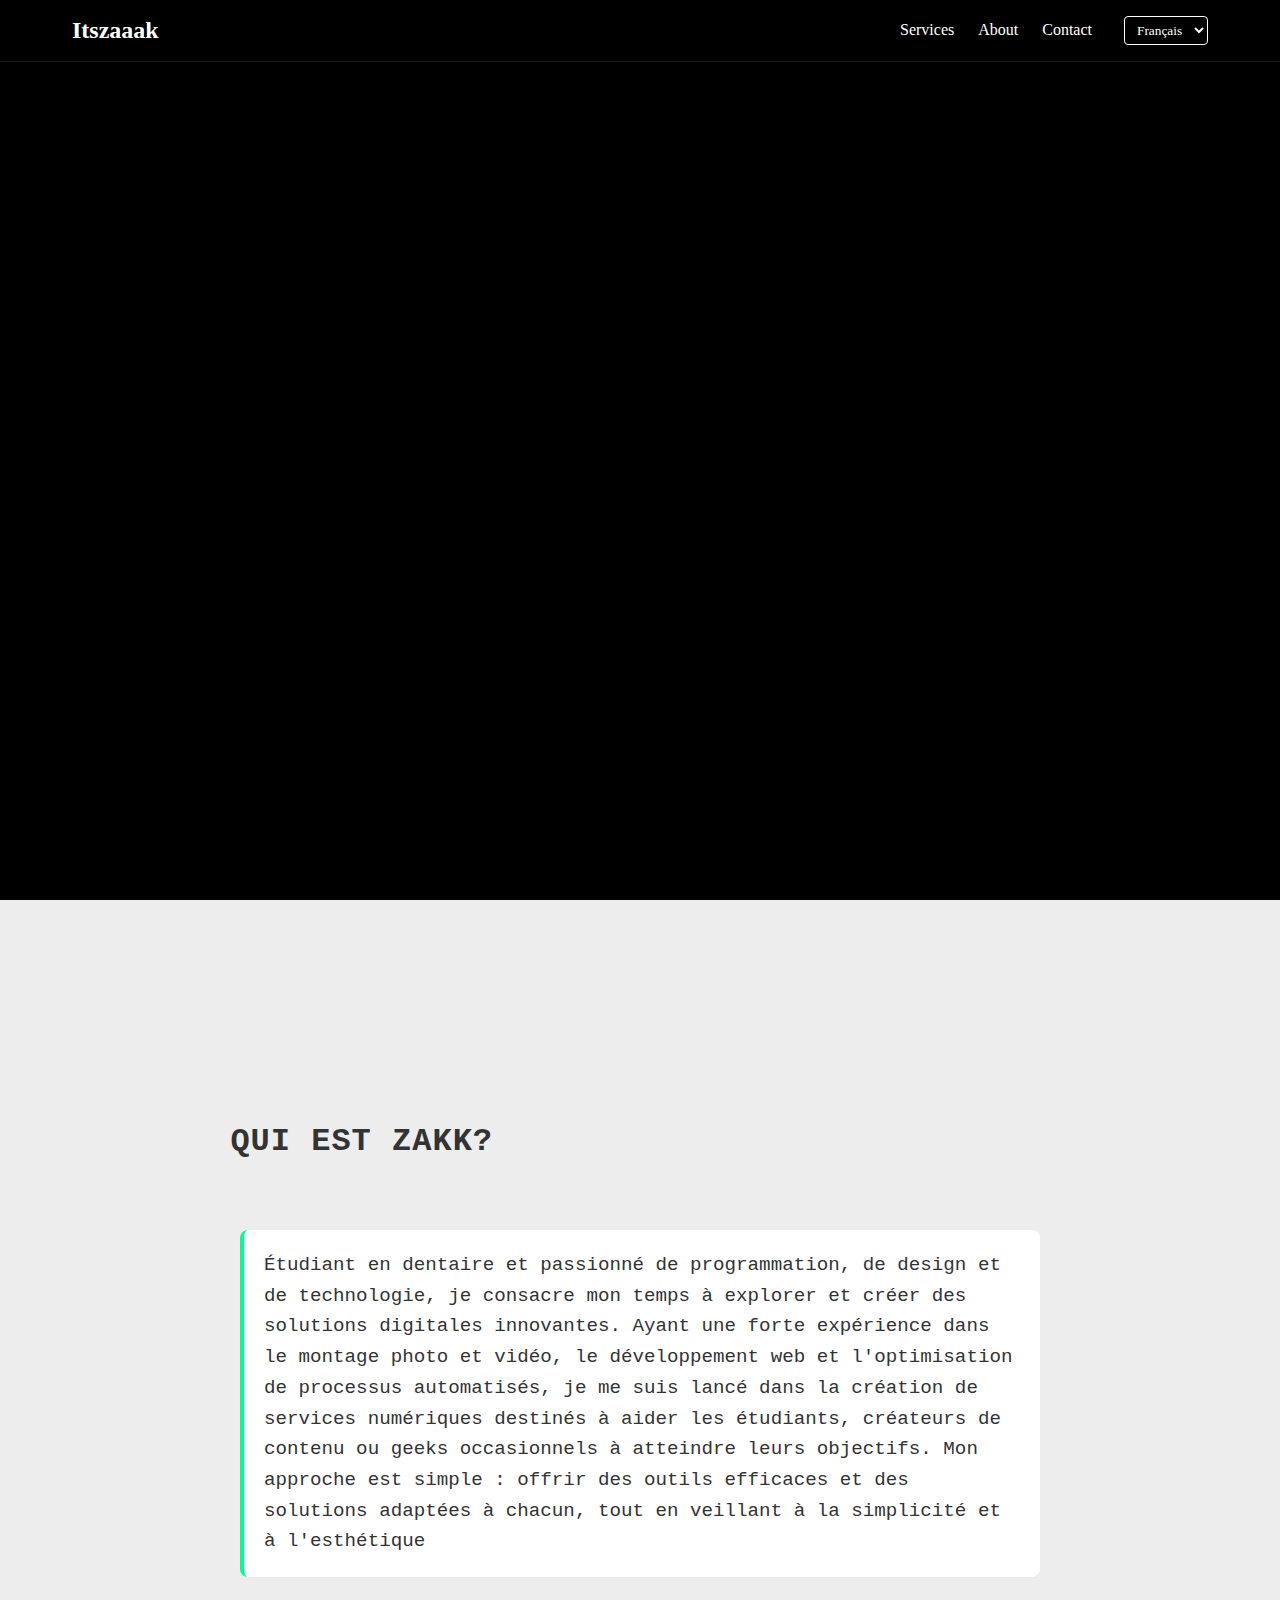
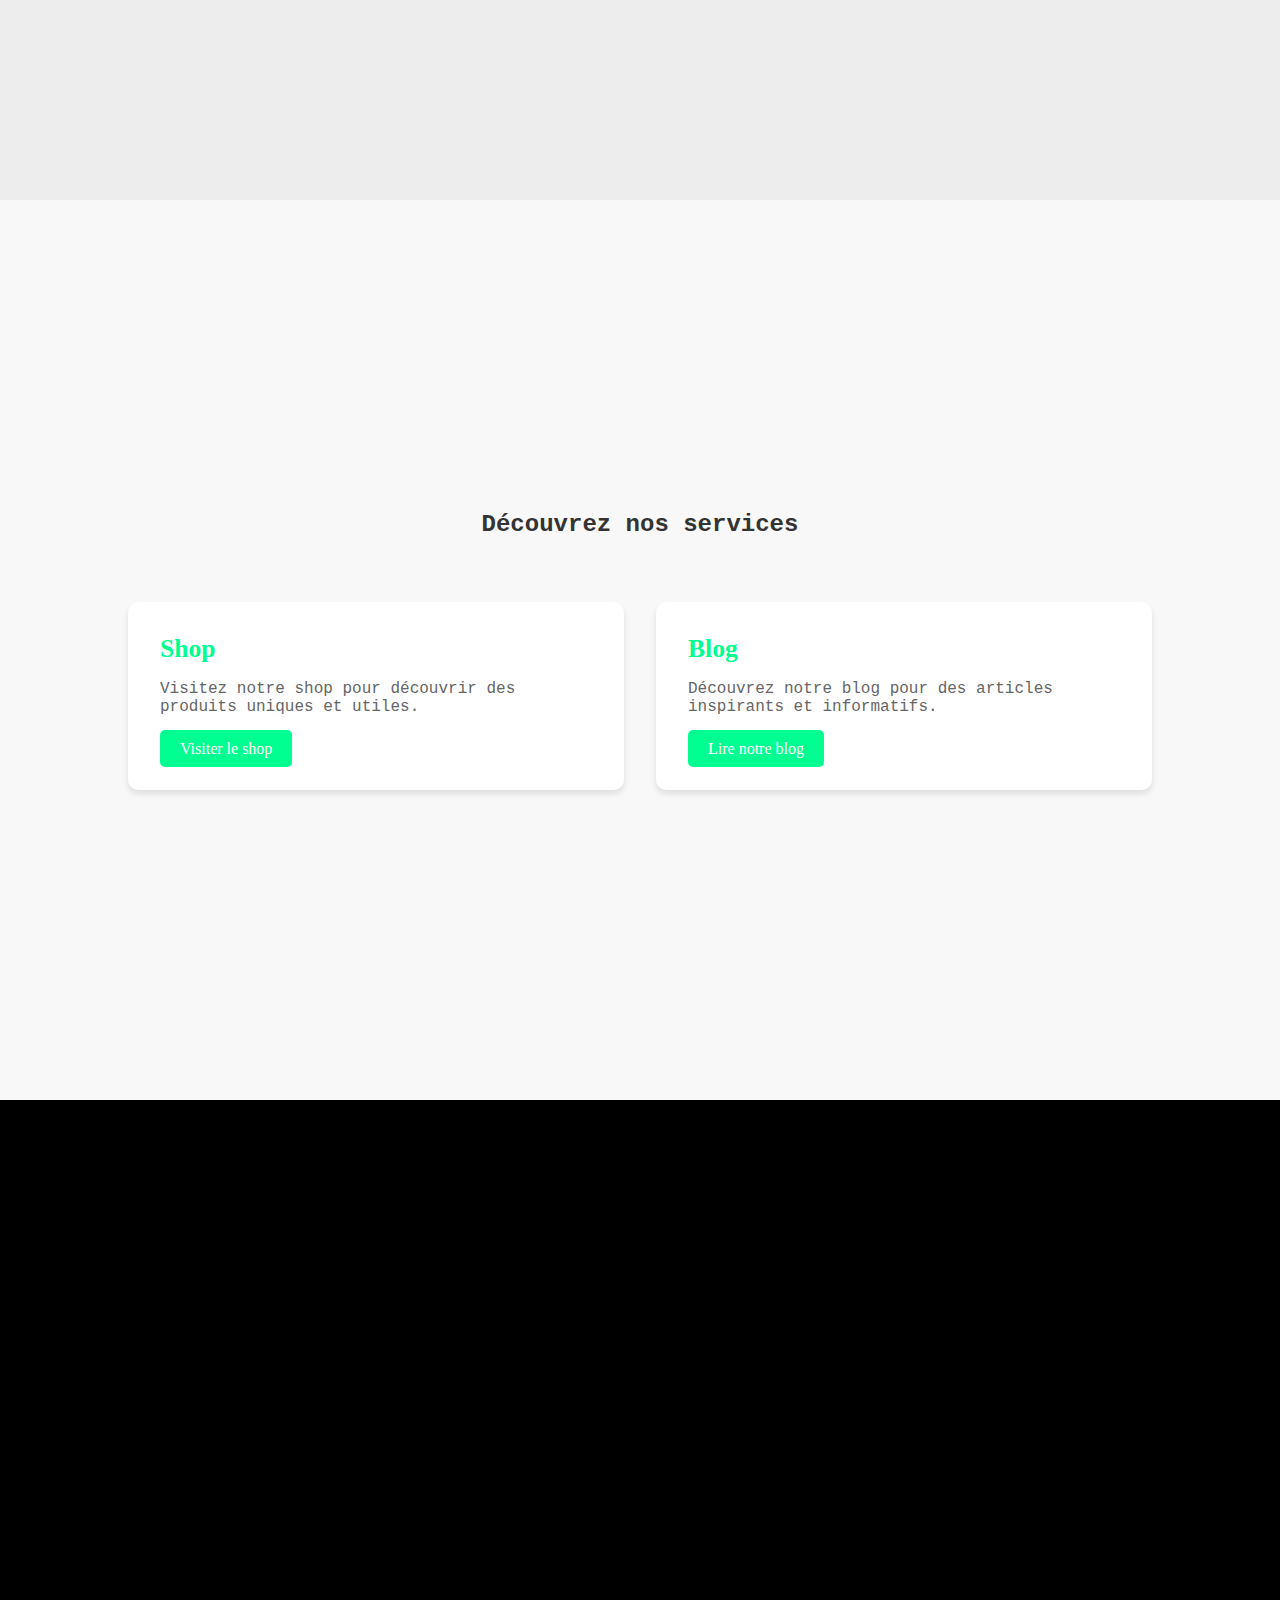
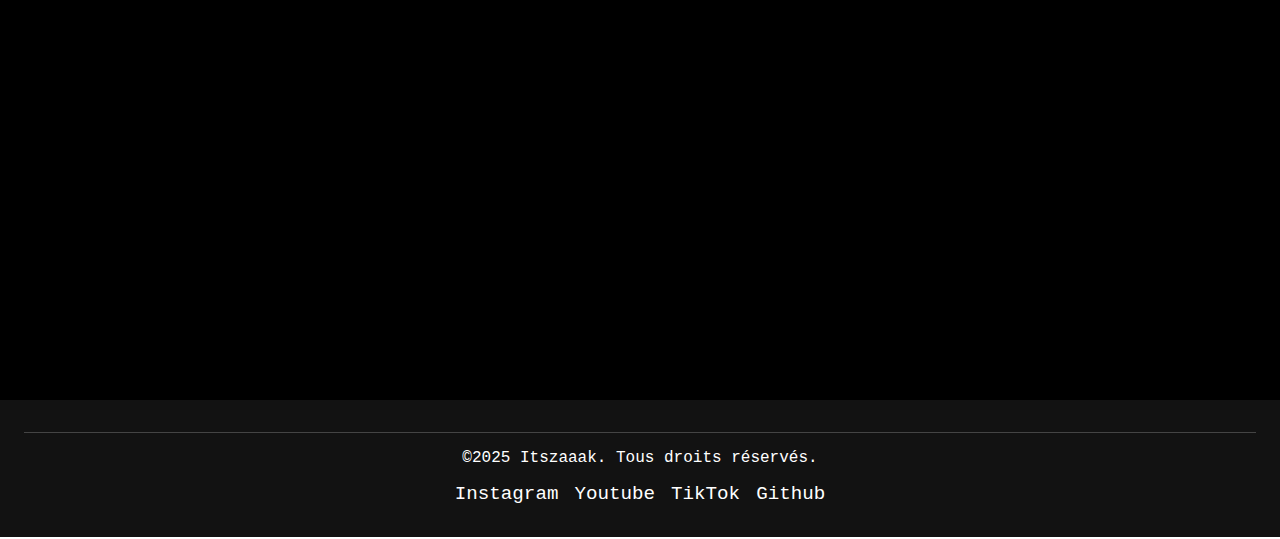
<file: index.html>
<!DOCTYPE html>
<html lang="fr">
<head>
    <meta charset="UTF-8">
    <meta name="viewport" content="width=device-width, initial-scale=1.0">
    <title>Itszaaak</title>
    <link rel="stylesheet" href="/css/index.css">
    <link rel="stylesheet" href="/css/nav-footbar.css">
    <link rel="script" href="/js/scrip.js">
</head>
<body>
    <header>
        <div class="container">
            <h1>Itszaaak</h1>
            <nav>
                <ul>
                    <li><a href="#">Services</a></li>
                    <li><a href="#">About</a></li>
                    <li><a href="#">Contact</a></li>
                </ul>
                <div class="language-selector">
                    <select onchange="window.location.href=this.value;">
                        <option value="/fr/" lang="fr">Français</option>
                        <option value="/en/" lang="en">English</option>
                        <option value="/it/" lang="it">Italiano</option>
                    </select>
                </div>
                <div class="burger-menu" id="burger-menu">
                    <div class="bar"></div>
                    <div class="bar"></div>
                    <div class="bar"></div>
                </div>
            </nav>
        </div>
    </header>
    <main>
        <section class="landigpage">
            <div class="terminal">
                <div class="terminal-text">
                    <p>> Bienvenue sur Itszaaak</p>
                    <p>> Créateur de guides, outils et solutions.
                    <p>> Cliquez <span class="highlight terminal-command">help</span> pour commencer...</p>
                </div>
            </div>
        </section> 
        <section class="about">
            <h2>qui est Zakk?</h2>
            <p>Étudiant en dentaire et passionné de programmation, de design et de technologie, je consacre mon temps à explorer et créer des solutions digitales innovantes. Ayant une forte expérience dans le montage photo et vidéo, le développement web et l'optimisation de processus automatisés, je me suis lancé dans la création de services numériques destinés à aider les étudiants, créateurs de contenu ou geeks occasionnels à atteindre leurs objectifs. Mon approche est simple : offrir des outils efficaces et des solutions adaptées à chacun, tout en veillant à la simplicité et à l'esthétique</p>
        </section>
        <section class="services">
            <h2>Découvrez nos services</h2>
            <div class="card-container">
              <div class="card">
                <h3>Shop</h3>
                <p>Visitez notre shop pour découvrir des produits uniques et utiles.</p>
                <a href="#" class="btn">Visiter le shop</a>
              </div>
              <div class="card">
                <h3>Blog</h3>
                <p>Découvrez notre blog pour des articles inspirants et informatifs.</p>
                <a href="#" class="btn">Lire notre blog</a>
              </div>
            </div>
        </section>
        <section class="footer-terminal">
            <div class="fterminal">
              <div class="fterminal-text">
                <p>> Merci d'avoir visité</p>
                <p>> Revenez bientôt pour des nouvelles guides</p>
                <p>> Fin de session...</p>
                <div class="floading-bar-container">
                  <div class="floading-bar"></div>
                </div>
              </div>
            </div>
          </section>
    </main>    
    <footer>
        <div class="container">
            <p>&copy;2025 Itszaaak. Tous droits réservés.</p>
            <div class="social-links">
                <a href="#" target="_blank">Instagram</a>
                <a href="#">Youtube</a>
                <a href="#">TikTok</a>
                <a href="#">Github</a>
            </div>
        </div>
    </footer>
    <script src="/js/scrip.js"></script>
</body>
</html>
</file>
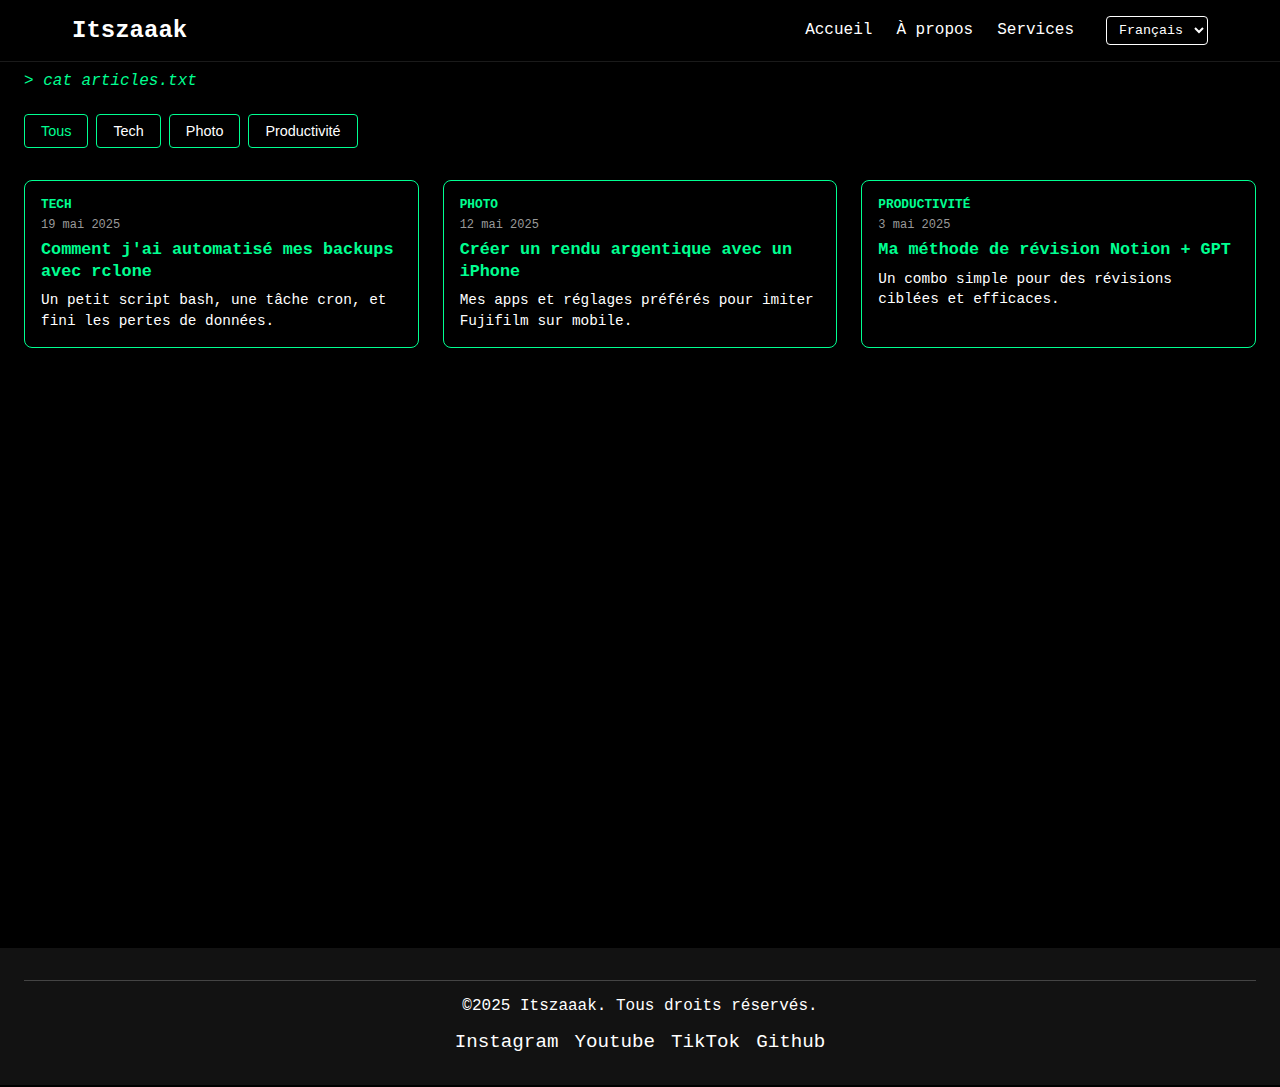
<file: blog.html>
<!DOCTYPE html>
<html lang="fr">
<head>
    <meta charset="UTF-8">
    <meta name="viewport" content="width=device-width, initial-scale=1.0">
    <title>Blog</title>
    <link rel="stylesheet" href="/css/nav-footbar.css">
     <link rel="stylesheet" href="/css/blog.css">
</head>
<body>
    <header>
        <div class="container">
            <h1>Itszaaak</h1>
            <nav>
                <ul>
                    <li><a href="/index.html">Accueil</a></li>
                    <li><a href="/index.html#about">À propos</a></li>
                    <li><a href="/index.html#services">Services</a></li>
                </ul>
                <div class="language-selector">
                    <select onchange="window.location.href=this.value;">
                        <option value="/fr/" lang="fr">Français</option>
                    </select>
                </div>
                <div class="burger-menu" id="burger-menu">
                    <div class="bar"></div>
                    <div class="bar"></div>
                    <div class="bar"></div>
                </div>
            </nav>
        </div>
    </header>
    <main>

        <div class="terminal-line">> cat articles.txt</div>
        
        <div class="filters">
            <button class="active" data-filter="all">Tous</button>
            <button data-filter="tech">Tech</button>
            <button data-filter="photo">Photo</button>
            <button data-filter="productivity">Productivité</button>
        </div>

        <div class="articles">
            <a href="/ArticlesBlog/article1.html" class="article" data-category="tech">
                <div class="badge">Tech</div>
                <div class="date">19 mai 2025</div>
                <div class="title">Comment j'ai automatisé mes backups avec rclone</div>
                <div class="summary">Un petit script bash, une tâche cron, et fini les pertes de données.</div>
            </a>
            <a href="/blog/article2.html" class="article" data-category="photo">
                <div class="badge">Photo</div>
                <div class="date">12 mai 2025</div>
                <div class="title">Créer un rendu argentique avec un iPhone</div>
                <div class="summary">Mes apps et réglages préférés pour imiter Fujifilm sur mobile.</div>
            </a>
            <a href="/blog/article3.html" class="article" data-category="productivity">
                <div class="badge">Productivité</div>
                <div class="date">3 mai 2025</div>
                <div class="title">Ma méthode de révision Notion + GPT</div>
                <div class="summary">Un combo simple pour des révisions ciblées et efficaces.</div>
            </a>
        </div>
    </main>
    <footer>
        <div class="container">
            <p>&copy;2025 Itszaaak. Tous droits réservés.</p>
            <div class="social-links">
                <a href="https://www.instagram.com/zakkariaerrouman/" target="_blank">Instagram</a>
                <a href="#" target="_blank">Youtube</a>
                <a href="#" target="_blank">TikTok</a>
                <a href="https://github.com/itszaaak" target="_blank">Github</a>
            </div>
        </div>
    </footer>
    <script src="/js/scrip.js"></script>
</body>
</html>
</file>
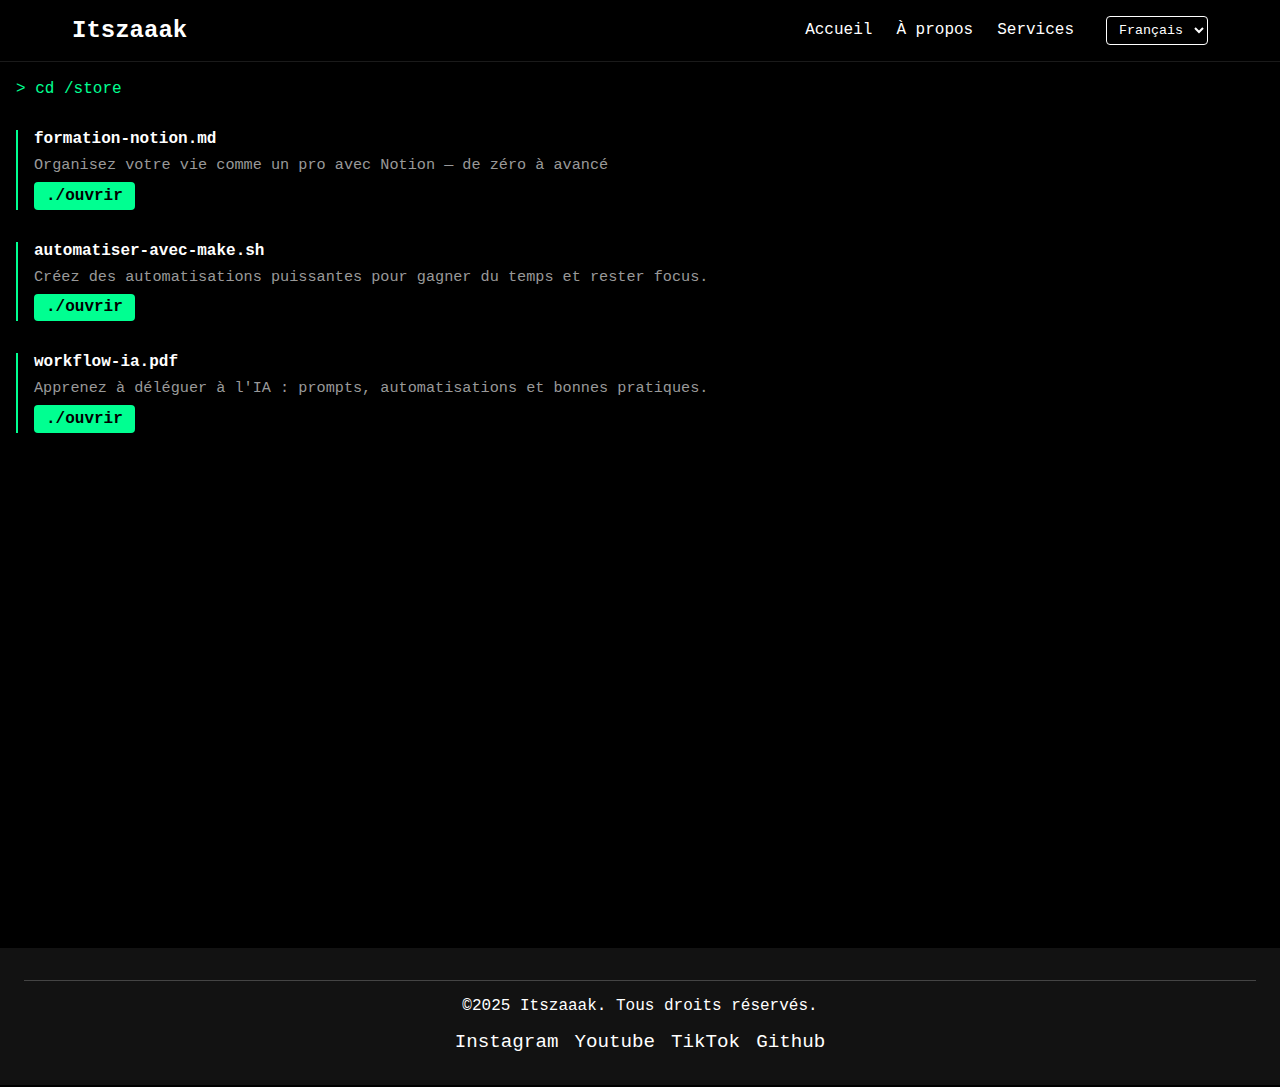
<file: shop.html>
<!DOCTYPE html>
<html lang="fr">
<head>
    <meta charset="UTF-8">
    <meta name="viewport" content="width=device-width, initial-scale=1.0">
    <title>Shop</title>
    <link rel="stylesheet" href="/css/nav-footbar.css">
    <link rel="stylesheet" href="/css/shop.css">
</head>
<body>
    <header>
        <div class="container">
            <h1>Itszaaak</h1>
            <nav>
                <ul>
                    <li><a href="/index.html">Accueil</a></li>
                    <li><a href="/index.html/#about">À propos</a></li>
                    <li><a href="/index.html#services">Services</a></li>
                </ul>
                <div class="language-selector">
                    <select onchange="window.location.href=this.value;">
                        <option value="/fr/" lang="fr">Français</option>
                    </select>
                </div>
                <div class="burger-menu" id="burger-menu">
                    <div class="bar"></div>
                    <div class="bar"></div>
                    <div class="bar"></div>
                </div>
            </nav>
        </div>
    </header>
    <main class="shop-terminal">
        <section class="terminal-header">
            <p>> cd /store</p>
        </section>

        <section class="terminal-products">
            <article class="terminal-product">
            <p class="filename">formation-notion.md</p>
            <p class="description">Organisez votre vie comme un pro avec Notion — de zéro à avancé</p>
            <a href="#" class="terminal-link" target="_blank">./ouvrir</a>
            </article>

            <article class="terminal-product">
            <p class="filename">automatiser-avec-make.sh</p>
            <p class="description">Créez des automatisations puissantes pour gagner du temps et rester focus.</p>
            <a href="#" class="terminal-link" target="_blank">./ouvrir</a>
            </article>

            <article class="terminal-product">
            <p class="filename">workflow-ia.pdf</p>
            <p class="description">Apprenez à déléguer à l'IA : prompts, automatisations et bonnes pratiques.</p>
            <a href="#" class="terminal-link" target="_blank">./ouvrir</a>
            </article>
        </section>
    </main>
    <footer>
        <div class="container">
            <p>&copy;2025 Itszaaak. Tous droits réservés.</p>
            <div class="social-links">
                <a href="https://www.instagram.com/zakkariaerrouman/" target="_blank">Instagram</a>
                <a href="#" target="_blank">Youtube</a>
                <a href="#" target="_blank">TikTok</a>
                <a href="https://github.com/itszaaak" target="_blank">Github</a>
            </div>
        </div>
    </footer>
    <script src="/js/scrip.js"></script>
</body>
</html>
</file>
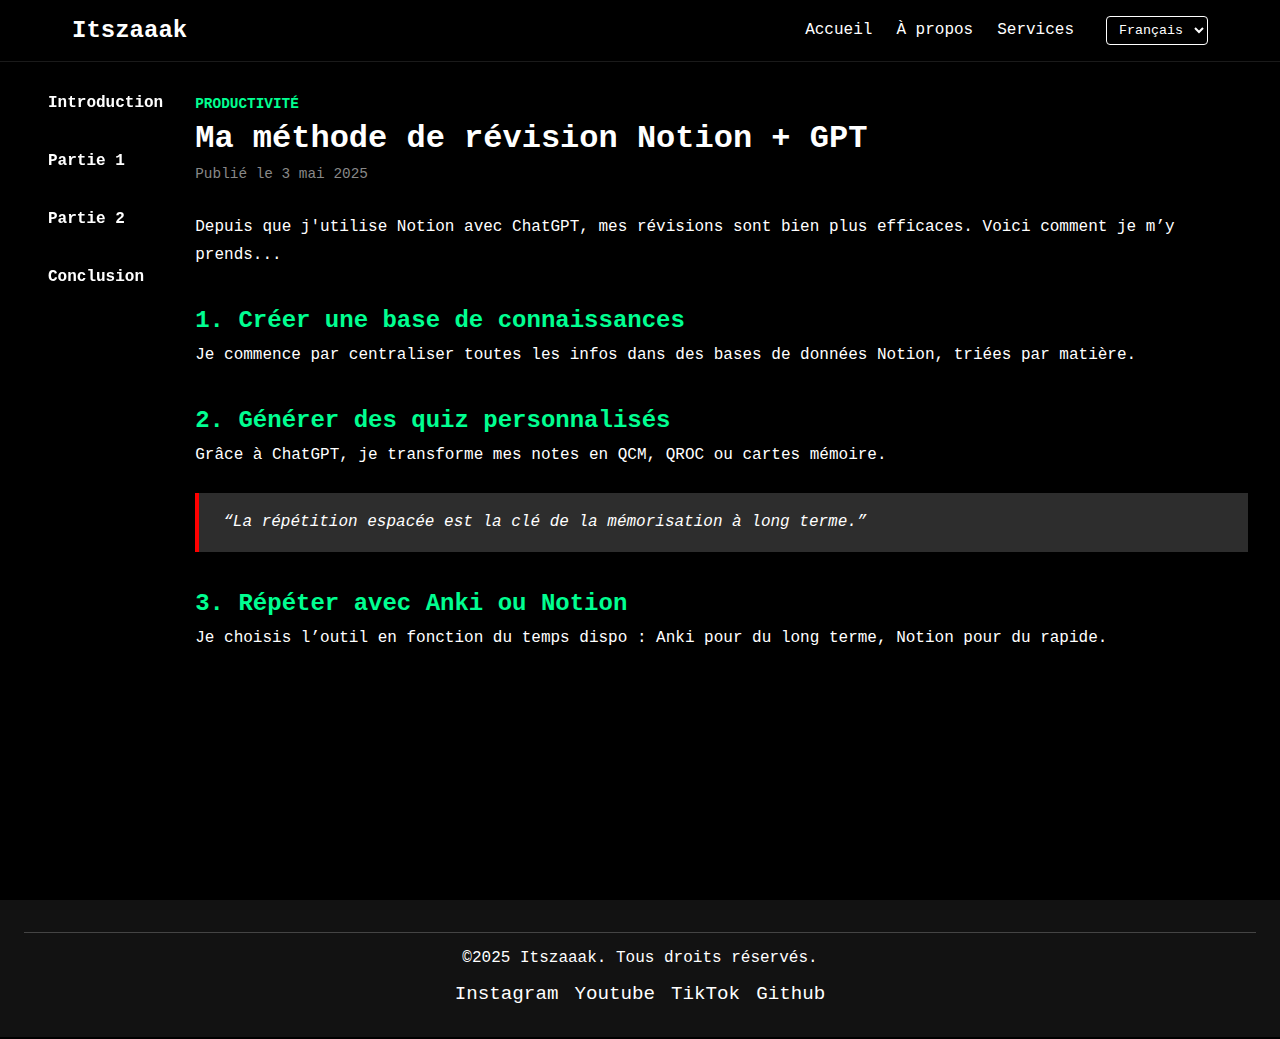
<file: ArticlesBlog/article1.html>
<!DOCTYPE html>
<html lang="fr">
<head>
    <meta charset="UTF-8">
    <meta name="viewport" content="width=device-width, initial-scale=1.0">
    <title>Article test</title>
    <link rel="stylesheet" href="/css/nav-footbar.css">
    <link rel="stylesheet" href="/css/articles.css">
</head>
<body>
    <header>
        <div class="container">
            <h1>Itszaaak</h1>
            <nav>
                <ul>
                    <li><a href="/index.html">Accueil</a></li>
                    <li><a href="/index.html#about">À propos</a></li>
                    <li><a href="/index.html#services">Services</a></li>
                </ul>
                <div class="language-selector">
                    <select onchange="window.location.href=this.value;">
                        <option value="/fr/" lang="fr">Français</option>
                    </select>
                </div>
                <div class="burger-menu" id="burger-menu">
                    <div class="bar"></div>
                    <div class="bar"></div>
                    <div class="bar"></div>
                </div>
            </nav>
        </div>
    </header>
    <main>
        <aside class="article-sidebar">
            <nav>
                <ul>
                    <li><a href="#intro">Introduction</a></li>
                    <li><a href="#part1">Partie 1</a></li>
                    <li><a href="#part2">Partie 2</a></li>
                    <li><a href="#conclusion">Conclusion</a></li>
                </ul>
            </nav>
        </aside>

        <article class="blog-article">
            <section class="article-header">
                <p class="article-category">Productivité</p>
                <h1 class="article-title">Ma méthode de révision Notion + GPT</h1>
                <p class="article-date">Publié le 3 mai 2025</p>
            </section>

            <section class="article-content">
                <p>Depuis que j'utilise Notion avec ChatGPT, mes révisions sont bien plus efficaces. Voici comment je m’y prends...</p>
        
                <h2>1. Créer une base de connaissances</h2>
                <p>Je commence par centraliser toutes les infos dans des bases de données Notion, triées par matière.</p>

                <h2>2. Générer des quiz personnalisés</h2>
                <p>Grâce à ChatGPT, je transforme mes notes en QCM, QROC ou cartes mémoire.</p>
                <blockquote>“La répétition espacée est la clé de la mémorisation à long terme.”</blockquote>
                <h2>3. Répéter avec Anki ou Notion</h2>
                <p>Je choisis l’outil en fonction du temps dispo : Anki pour du long terme, Notion pour du rapide.</p>
            </section>
        </article>
    </main>
    <footer>
        <div class="container">
            <p>&copy;2025 Itszaaak. Tous droits réservés.</p>
            <div class="social-links">
                <a href="https://www.instagram.com/zakkariaerrouman/" target="_blank">Instagram</a>
                <a href="#" target="_blank">Youtube</a>
                <a href="#" target="_blank">TikTok</a>
                <a href="https://github.com/itszaaak" target="_blank">Github</a>
            </div>
        </div>
    </footer>
    <script src="/js/scrip.js"></script>
</body>
</html>
</file>
<file: css/nav-footbar.css>
header {
    position: fixed;
    width: 100%;
    top: 0;
    z-index: 999;
    background-color: #000;
    color: #fff;
    transition: background-color 0.3s ease, color 0.3s ease;
    padding: 1rem 0;
    border-bottom: 1px solid rgba(255, 255, 255, 0.1);
  }

  header .container {
    max-width: 1200px;
    margin: 0 auto;
    padding: 0 2rem;
    display: flex;
    justify-content: space-between;
    align-items: center;
  }
  
  header h1 {
    font-size: 1.5rem;
    font-weight: bold;
  }
  
  nav {
    display: flex;
    align-items: center;
    gap: 2rem;
  }
  
  nav ul {
    display: flex;
    list-style: none;
    gap: 1.5rem;
  }
  
  nav a {
    text-decoration: none;
    color: inherit;
    font-weight: 500;
    transition: color 0.3s ease;
  }
  
  nav a:hover {
    text-decoration: underline;
  }
  
  .language-selector select {
    background: #000000;
    color: inherit;
    border: 1px solid currentColor;
    padding: 0.3rem 0.5rem;
    border-radius: 4px;
    font-family: inherit;
    cursor: pointer;
    transition: background-color 0.3s ease, color 0.3s ease;
  }
  .language-selector select.scrolled{
    background-color: #fff;
  }

/* --- BURGER MENU (mobile only) --- */
.burger-menu {
  display: none;
  flex-direction: column;
  cursor: pointer;
  gap: 5px;
}

.burger-menu .bar {
  width: 25px;
  height: 3px;
  background-color: currentColor;
  transition: all 0.3s ease;
}

/* --- NAV LINKS --- */
nav ul {
  transition: all 0.3s ease;
}
.burger-menu.active .bar:nth-child(1) {
  transform: rotate(45deg) translate(5px, 5px);
}

.burger-menu.active .bar:nth-child(2) {
  opacity: 0;
}

.burger-menu.active .bar:nth-child(3) {
  transform: rotate(-45deg) translate(5px, -5px);
}
.burger-menu .bar {
  transition: transform 0.3s ease, opacity 0.3s ease;
}

/* Conteneur du footer */
.footer-container {
  max-width: 1200px;  /* Largeur maximale */
  margin: 0 auto;  /* Centrer le contenu */
}

/* Nom de la marque */
.footer-container .brand-name {
  font-weight: bold;
  color: #00ff91;  /* Une couleur verte fluo pour attirer l'attention sur la marque */
}

/* Liens des réseaux sociaux */
.social-links {
  margin-top: 1rem;  /* Espacement au-dessus des liens sociaux */
  display: flex;
  justify-content: center;  /* Centrer les liens */
  gap: 1rem;  /* Espacement entre les liens */
}

.social-links a {
  text-decoration: none;  /* Enlever la décoration du texte (soulignement) */
  color: #ffffff;  /* Couleur des liens en blanc */
  font-size: 1.2rem;  /* Taille des caractères des liens */
  transition: color 0.3s ease-in-out;  /* Transition fluide pour le changement de couleur */
}

/* Effet au survol des liens sociaux */
.social-links a:hover {
  color: #00ff91;  /* Changer la couleur au survol */
}

/* Ajouter une ligne de séparation au-dessus du footer */
footer::before {
  content: "";
  display: block;
  height: 1px;
  width: 100%;  /* Largeur de la ligne */
  background-color: #444444;  /* Couleur gris foncé pour la ligne */
  margin: 0 auto 1rem;  /* Centrer la ligne et espacement */
}
footer {
  background-color: #121212;  /* Fond sombre */
  color: #ffffff;  /* Texte en blanc */
  padding: 2rem 1.5rem;  /* Espacement */
  text-align: center;
  font-family: 'IBM Plex Mono', monospace; /* Typographie moderne, type terminal */
}




/* --- RESPONSIVE --- */
@media screen and (max-width: 768px) {

  nav ul {
    display: none;
    position: absolute;
    top: 100%;
    right: 0;
    background-color: #000;
    flex-direction: column;
    width: 100%;
    text-align: center;
    padding: 1rem 0;
    z-index: 998;
  }

  nav ul.active {
    display: flex;
  }

  .burger-menu {
    display: flex;
  }
  .language-selector {
    display: none; /* tu peux l’afficher ailleurs si tu veux */
  }

  footer {
    padding: 1.5rem 1rem;  /* Réduction de l'espacement sur petits écrans */
  }

  .footer-container {
    padding: 0 1rem;  /* Ajouter un peu d'espace à gauche et à droite */
  }

  .social-links {
    flex-direction: column;  /* Empiler les liens social sur les petits écrans */
    gap: 0.5rem;  /* Espacement réduit */
  }

  .social-links a {
    font-size: 1rem;  /* Réduire la taille des liens sur petits écrans */
  }

  footer::before {
    margin-bottom: 0.5rem;  /* Espacement réduit sous la ligne de séparation */
  }
}

@media (max-width: 480px) {
  footer {
      padding: 1rem 0.5rem;  /* Espacement plus serré sur très petits écrans */
  }

  .footer-container {
      padding: 0 0.5rem;  /* Ajouter un peu d'espace à gauche et à droite */
  }

  .social-links {
      gap: 0.3rem;  /* Espacement très réduit */
  }

  .social-links a {
      font-size: 0.9rem;  /* Réduire encore la taille des liens */
  }
}
</file>
<file: css/articles.css>
* {
  margin: 0;
  padding: 0;
  box-sizing: border-box;
  scroll-behavior: smooth;
}

body {
  font-family: 'IBM Plex Mono','Courier New', monospace;
  background-color: #000000;
}



main {
  padding-top: 4rem;  
  width: 100%;
  min-height: 100vh;
  display: flex;
}

.article-sidebar {
  position: sticky;
  top: 4rem;
  align-self: flex-start;
  background-color: #000000;
  padding: 1.85rem 0 0 3rem;
}

.article-sidebar ul {
  padding: 0;
  margin: 0;
  display: flex;
  flex-direction: column; /* Ajouté pour empiler les liens verticalement */
   
}

.article-sidebar li {
  margin-bottom: 1rem;
}

.article-sidebar a {
  text-decoration: none;
  color: #ffffff;
  transition: color 0.2s;
  font-weight: 700;
}

.article-sidebar a:hover {
  color: #00ff91;
}

.blog-article {
  background: #000000;
  padding: 2rem;
}
.article-header {
  margin-bottom: 2rem;
  color: #ffffff;
}

.article-category {
  color: #00ff91;
  font-weight: bold;
  text-transform: uppercase;
  font-size: 0.9rem;
  margin-bottom: 0.5rem;
}
.article-title {
  font-size: 2rem;
  margin: 0 0 0.5rem;
  line-height: 1.2;
}
.article-date {
  color: #888;
  font-size: 0.9rem;
}
.article-content {
  line-height: 1.7;
  color: #ffffff;
  font-size: 1rem;
}
.article-content h2 {
  font-size: 1.5rem;
  margin-top: 2rem;
  color: #00ff91;
}

.article-content blockquote {
  margin: 1.5rem 0;
  padding: 1rem 1.5rem;
  background: #2d2d2d;
  border-left: 4px solid #ff0000;
  font-style: italic;
  color: #ffffff;
}

@media screen and (max-width: 768px) {
  main {
    flex-direction: column;
    padding: 4, 1;
  }

  .article-sidebar {
    display: none;
  }

  .blog-article {
    padding: 1.5rem;
  }

  .article-title {
    font-size: 1.6rem;
  }

  .article-content h2 {
    font-size: 1.25rem;
  }
}
</file>
<file: css/index.css>
/* RESET GÉNÉRAL */
* {
  margin: 0;
  padding: 0;
  box-sizing: border-box;
  scroll-behavior: smooth;
}

/* STYLES GÉNÉRAUX TERMINAL */
.terminal, .fterminal{
  display: flex;
  justify-content: center;
  align-items: center;
  height: 100vh;
  width: 100%;
  font-family: 'IBM Plex Mono', monospace;
  background-color: #000;
  color: #00ff91;
}

.fterminal p{
  opacity: 0;
}

/* TEXTES ANIMÉS TERMINAL PRINCIPAL */
.terminal-text p {
  font-size: 1.3rem;
  margin: 0.5rem 0;
  white-space: nowrap;
  overflow: hidden;
  border-right: .15em solid #00ff91;
  opacity: 0;
  animation: typing 2s steps(40, end), blink-caret 0.75s step-end infinite;
  animation-fill-mode: forwards;
}

.terminal-text p:nth-child(2) {
  animation-delay: 2.2s;
}
.terminal-text p:nth-child(3) {
  animation-delay: 4.4s;
}

/* TEXTES ANIMÉS TERMINAL FOOTER */
.footer-terminal.start-animation .fterminal-text p {
  font-size: 1.3rem;
  margin: 0.5rem 0;
  white-space: nowrap;
  overflow: hidden;
  border-right: .15em solid #00ff91;
  opacity: 0;
  animation: typing 2s steps(40, end), blink-caret 0.75s step-end infinite;
  animation-fill-mode: forwards;
}
.footer-terminal.start-animation .fterminal-text p:nth-child(2) {
  animation-delay: 2.2s;
}
.footer-terminal.start-animation .fterminal-text p:nth-child(3) {
  animation-delay: 4.4s;
}
.footer-terminal.start-animation .fterminal-text div {
  animation-delay: 6.6s;
}

/* ANIMATIONS GÉNÉRALES */
@keyframes typing {
  from { width: 0; opacity: 1; }
  to { width: 100%; opacity: 1; }
}

@keyframes blink-caret {
  from, to { border-color: transparent; }
  50% { border-color: #00ff91; }
}

/* COMMANDES CLIQUABLES */
.highlight {
  color: #ffffff;
}

.terminal-command {
  cursor: pointer;
  border-bottom: 1px dashed #00ff91;
  transition: color 0.3s ease;
}

.terminal-command:hover {
  color: #00ff91;
}

/* SECTIONS CLASSIQUES */
.about, .services {
  width: 100%;
  height: 100vh;
}

/* BARRE DE CHARGEMENT TERMINAL FOOTER */
.footer-terminal.start-animation .floading-bar-container {
  width: 100%;
  max-width: 600px;
  height: 15px;
  background-color: #333;
  overflow: hidden;
  margin-top: 20px;
}

.footer-terminal.start-animation .floading-bar {
  width: 0;
  height: 100%;
  background-color: #00ff91;
  animation: loading 5s forwards;
}

/* ANIMATION BARRE */
@keyframes loading {
  0% { width: 0; }
  25% { width: 25%; }
  50% { width: 50%; }
  75% { width: 75%; }
  100% { width: 100%; }
}

/* Section About */
.about {
  background-color: #ededed; /* Fond clair pour un effet aéré */
  padding: 80px 10%; /* Espacement vertical plus grand pour l'aérer */
  display: flex;
  justify-content: center; /* Centrer horizontalement */
  align-items: center; /* Centrer verticalement */
  flex-direction: column; /* Organiser les éléments en colonne */
  height: 100vh; /* Prendre toute la hauteur de la section */
}

.about h2 {
  font-family: 'IBM Plex Mono', monospace;
  font-size: 2rem;
  color: #333;
  margin-bottom: 20px; /* Espacement sous le titre */
  text-transform: uppercase; /* Majuscules pour ajouter un effet de style */
  letter-spacing: 1px; /* Espacement entre les lettres */
  padding-bottom: 50px; /* Un peu d'espace sous la ligne */
  text-align: left; /* Aligner le titre à gauche */
  width: 100%; /* Prendre toute la largeur de la section */
  padding-left: 10%; /* Un peu d'espace à gauche pour le décaler légèrement */
}

.about p {
  font-family: 'IBM Plex Mono', monospace;
  font-size: 1.2rem;
  color: #333;
  line-height: 1.6;
  max-width: 800px;
  margin: 0 auto;
  padding: 20px;
  border-left: 4px solid #00ff91;
  background-color: #fff;
  border-radius: 8px;
  width: 100%;
  text-align: left; /* Centrer le texte dans le paragraphe */
}

/* Ajout d'une petite animation ou effet au survol pour la section */
.about p:hover {
  transform: scale(1.02); /* Légère mise en valeur au survol */
  transition: transform 0.3s ease; /* Animation douce */
}

/* Section Services */
.services {
  padding: 50px 10%;
  background-color: #f8f8f8;  
  display: flex;
  align-items: center;
  justify-content: center;
  flex-direction: column; /* Empiler les éléments sur petits écrans */
}

.services h2 {
  font-family: 'IBM Plex Mono', monospace;
  color: #333;
  margin-bottom: 2rem;
}

/* Conteneur des cartes */
.card-container {
  display: flex;
  gap: 2rem;
  grid-template-columns: repeat(auto-fill, minmax(300px, 1fr)); /* Responsivité */
  margin-top: 2rem;
}

/* Carte individuelle */
.card {
  background-color: #fff;
  padding: 2rem;
  border-radius: 10px;
  box-shadow: 0 4px 6px rgba(0, 0, 0, 0.1);
  transition: transform 0.3s ease, box-shadow 0.3s ease;
}

.card:hover {
  transform: translateY(-5px); /* Légère élévation lors du survol */
  box-shadow: 0 8px 12px rgba(0, 0, 0, 0.15);
}

.card h3 {
  font-size: 1.6rem;
  color: #00ff91;
  padding-bottom: 1rem;
}

.card p {
  font-size: 1rem;
  color: #666;
  margin-bottom: 1.5rem;
  font-family: 'IBM Plex Mono', monospace;
}

.card .btn {
  background-color: #00ff91;
  color: #fff;
  padding: 10px 20px;
  font-size: 1rem;
  border-radius: 5px;
  text-decoration: none;
  transition: background-color 0.3s ease;
}

.card .btn:hover {
  background-color: #00cc7f; /* Légère variation au survol */
}

/* MEDIA QUERIES POUR RÉPONSE ADAPTATIVE */

@media (max-width: 768px) {

  /* Section About */
  .about {
    padding: 60px 5%;
  }

  .about h2 {
    padding-left: 5%; /* Réduire le padding du titre */
  }

  .about p {
    padding: 15px;
    font-size: 1rem; /* Réduire la taille du texte */
  }

  /* Section Services */
  .services {
    padding: 30px 5%;
  }

  .card-container {
    flex-direction: column; /* Empiler les cartes sur petits écrans */
    gap: 1.5rem;
  }

  .card {
    padding: 1.5rem;
  }

  .card h3 {
    font-size: 1.4rem; /* Réduire la taille du titre */
  }

  .card p {
    font-size: 0.9rem; /* Réduire la taille du texte */
  }

  .terminal-text p{
    font-size: 1rem; /* Réduire la taille du texte */
  }

  .footer-terminal.start-animation .floading-bar-container {
    max-width: 90%; /* Limiter la largeur de la barre */
  }
}
</file>
<file: css/blog.css>
/* Reset + base */
* {
  margin: 0;
  padding: 0;
  box-sizing: border-box;
  scroll-behavior: smooth;
}

body {
  font-family: 'IBM Plex Mono','Courier New', monospace;
  background-color: #000000;
}

/* Main container */
main {
  padding: 1.5rem;
  min-height: 100vh; 
  width: 100%;
  margin-top: 3rem;
}

/* Ligne de terminal en haut du blog */
.terminal-line {
  color: #00ff91;
  font-style: italic;
  margin-bottom: 1.5rem;
}

/* Filtres */
.filters {
  display: flex;
  flex-wrap: wrap;
  gap: 0.5rem;
  margin-bottom: 2rem;
}

.filters button {
  background: none;
  border: 1px solid #00ff91;
  padding: 0.5rem 1rem;
  font-size: 0.9rem;
  cursor: pointer;
  transition: background 0.2s ease, color 0.2s ease;
  border-radius: 4px;
  color: #ffffff;
}

.filters button:hover,
.filters button.active {
  background-color: #000000;
  color: #00ff91;
}

/* Grille des articles */
.articles {
  display: grid;
  grid-template-columns: repeat(auto-fit, minmax(280px, 1fr));
  gap: 1.5rem;
}

/* Carte d'article */
.article {
  border: 1px solid #000;
  padding: 1rem;
  transition: transform 0.2s ease, background-color 0.2s ease;
  border-radius: 8px;
  border-color: #00ff91;
  background-color: #000000;
  text-decoration: none;
}

.article:hover {
  transform: translateY(-4px);
  background-color: #020202;
}

.badge {
  font-size: 0.8rem;
  font-weight: bold;
  color: #00ff91;
  margin-bottom: 0.4rem;
  text-transform: uppercase;
}

.date {
  font-size: 0.75rem;
  color: #999;
  margin-bottom: 0.4rem;
}

.title {
  font-weight: bold;
  margin-bottom: 0.5rem;
  font-size: 1.05rem;
  line-height: 1.3;
  color: #00ff91;  
}

.summary {
  font-size: 0.9rem;
  line-height: 1.4;
  color: #ffffff;
}

/* Responsive */
@media (max-width: 768px) {
  main {
    padding: 1rem;
  }

  .filters {
    flex-direction: column;
    gap: 0.5rem;
  }

  .filters button {
    width: 100%;
    font-size: 1rem;
  }

  .articles {
    grid-template-columns: 1fr;
  }

  .title {
    font-size: 1rem;
  }

  .summary {
    font-size: 0.85rem;
  }
}
</file>
<file: css/shop.css>
/* Reset + base */
* {
  margin: 0;
  padding: 0;
  box-sizing: border-box;
  scroll-behavior: smooth;
}

body {
  font-family: 'IBM Plex Mono','Courier New', monospace;
  background-color: #000000;
}

/* Main container */
main {
  padding: 1.5rem;
  min-height: 100vh; 
  width: 100%;
  margin-top: 3rem;
}
.shop-terminal {
  padding: 2rem 1rem;
  color: #00ff91;
  background-color: #000;
}

.terminal-header {
  margin-bottom: 2rem;
}

.terminal-products {
  display: flex;
  flex-direction: column;
  gap: 2rem;  
}

.terminal-product {
  border-left: 2px solid #00ff91;
  padding-left: 1rem;
}

.filename {
  color: #fff;
  font-weight: bold;
  margin-bottom: 0.5rem;
}

.description {
  color: #999;
  font-size: 0.95rem;
  margin-bottom: 0.5rem;
}

.terminal-link {
  display: inline-block;
  color: #000;
  background-color: #00ff91;
  padding: 0.3rem 0.75rem;
  text-decoration: none;
  border-radius: 0.25rem;
  font-weight: bold;
  transition: background 0.2s ease-in-out;
}

.terminal-link:hover {
  background-color: #03c772;
}

@media (max-width: 480px) {
  .shop-terminal {
    padding: 1rem;
  }

  .terminal-link {
    font-size: 0.9rem;
    padding: 0.4rem 0.5rem;
  }
}
</file>
